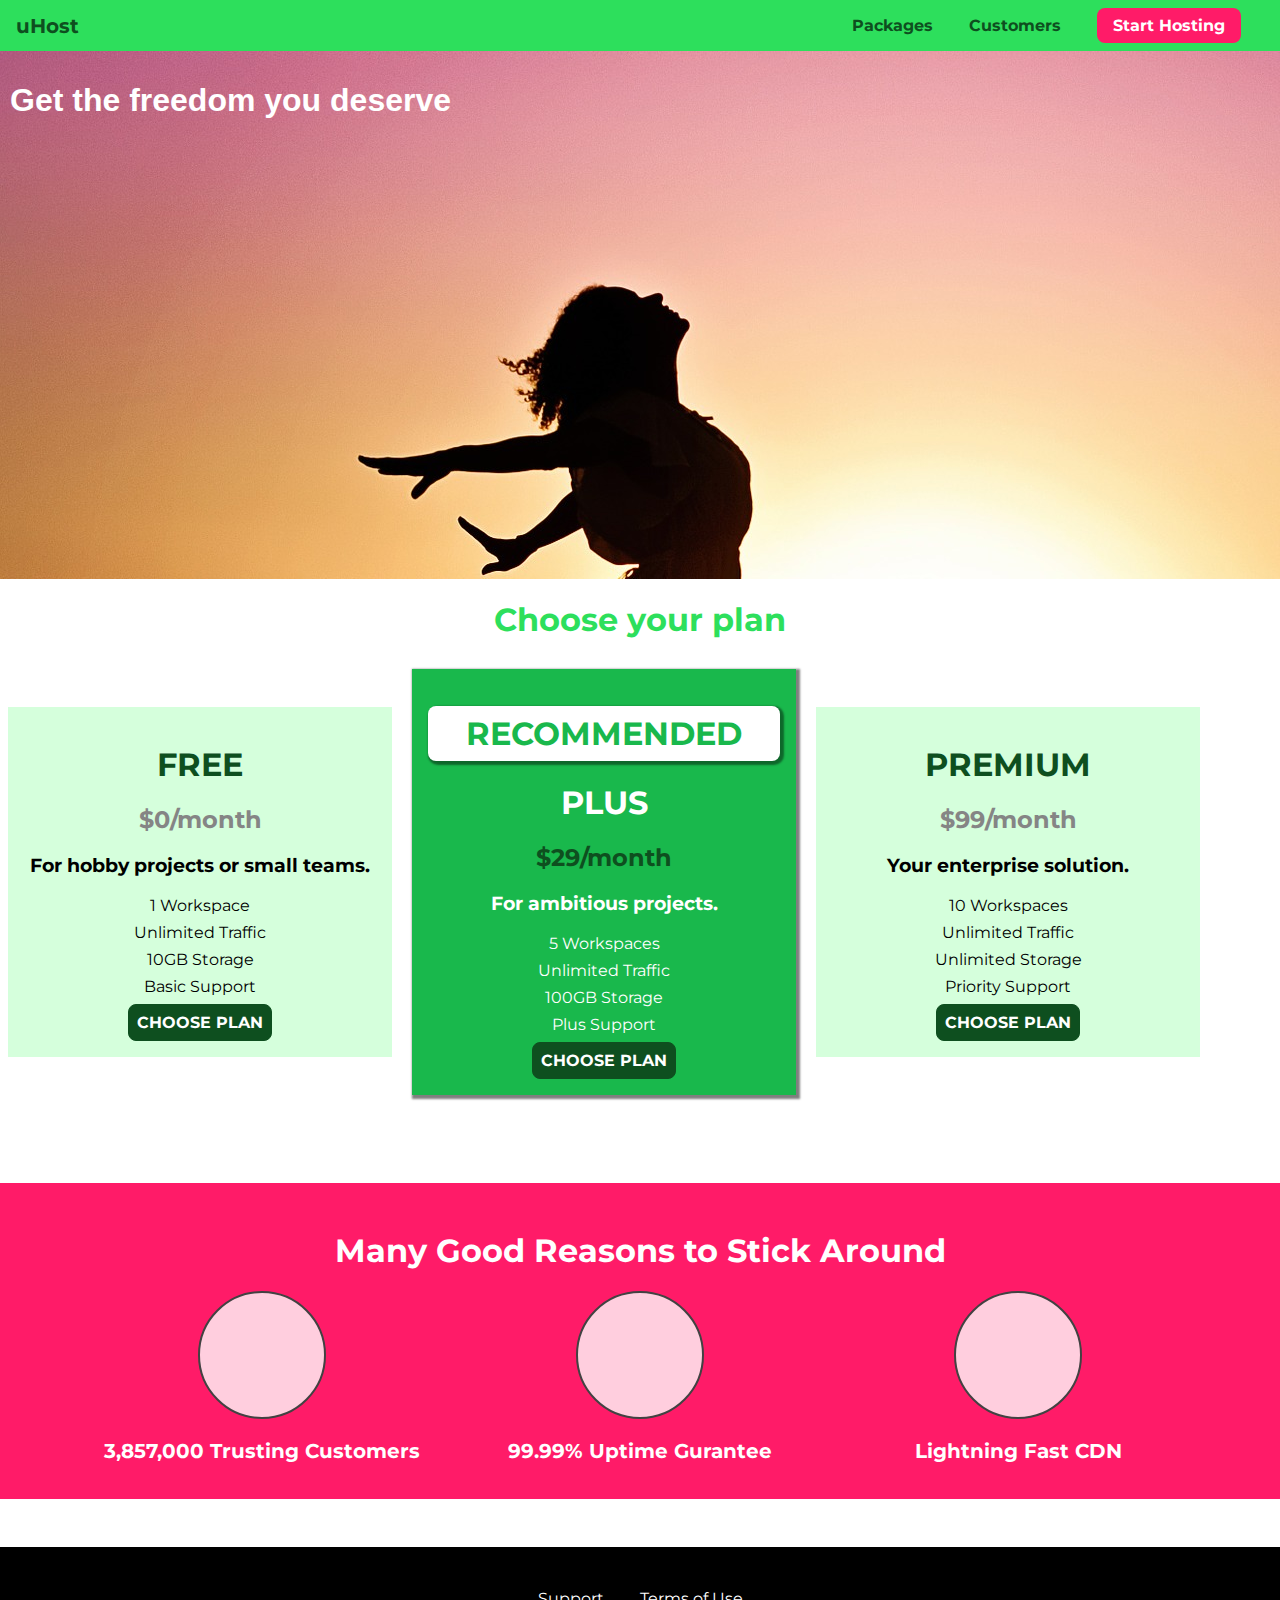
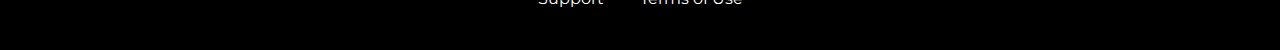
<file: index.html>
<!doctype html>

<head>

<title>uHost</title>

<link rel="shortcut icon" href="favicon.png">

<link href="https://fonts.googleapis.com/css?family=Montserrat:400,700" rel="stylesheet">
<link rel="stylesheet" href="shared.css">
<link rel="stylesheet" href="main.css">

</head>

<style>


</style>

<body>
    <header class="main-header">
        <div>
            <a class="main-header__brand" href="index.html">
                uHost
            </a>
        </div>
        <nav class="main-nav">
            <ul class="main-nav-items">
                <li class="main-nav__item">
                    <a href="packages/index.html">Packages</a>
                </li>
                <li class="main-nav__item">
                    <a href="customers">Customers</a>
                </li>
                <li class="main-nav__item main-nav__item--cta">
                    <a href="start-hosting/index.html">Start Hosting</a>
                </li>
             </ul>
         </nav>
        
    </header>
    <main>
        <section id="product-overview">
            
            <h1>Get the freedom you deserve</h1>
        </section>
        <section id="plans">
            <h1 class="section-title">Choose your plan</h1>
            <div>
                    <article class="plan">
                        <h1 class="plan__title">FREE</h1>
                        <h2 class="plan__price">$0/month</h2>
                        <h3>For hobby projects or small teams.</h3>
                        <ul class="plan__features">
                            <li>1 Workspace</li>
                            <li>Unlimited Traffic</li>
                            <li>10GB Storage</li>
                            <li>Basic Support</li>
                        </ul>
                        <div>
                            <button class="button">CHOOSE PLAN</button>
                        </div>
                    </article>

                    <article class="plan plan--highlighted">
                        <h1 class="plan__annotation">RECOMMENDED</h1>
                        <h1 class="plan__title">PLUS</h1>
                        <h2 class="plan__price">$29/month</h2>
                        <h3>For ambitious projects.</h3>
                        <ul class="plan__features">
                            <li>5 Workspaces</li>
                            <li>Unlimited Traffic</li>
                            <li>100GB Storage</li>
                            <li>Plus Support</li>
                        </ul>
                        <div>
                            <button class="button">CHOOSE PLAN</button>
                        </div>
                    </article>

                    <article class="plan">
                        <h1 class="plan__title">PREMIUM</h1>
                        <h2 class="plan__price">$99/month</h2>
                        <h3>Your enterprise solution.</h3>
                        <ul class="plan__features">
                            <li>10 Workspaces</li>
                            <li>Unlimited Traffic</li>
                            <li>Unlimited Storage</li>
                            <li>Priority Support</li>
                        </ul>
                        <div>
                            <button class="button">CHOOSE PLAN</button>
                        </div>
                    </article>
                </div>
        </section>
        <section id="key-features">
            <h1 class="section-title">Many Good Reasons to Stick Around</h1>
            <ul class="key-feature__list">
                <li class="key-feature">
                    <div class="key-feature__image">


                    </div>
                    <p class="key-feature__description">3,857,000 Trusting Customers</p>
                
                </li>
                <li class="key-feature">
                    <div class="key-feature__image">

                    </div>
                    <p class="key-feature__description">99.99% Uptime Gurantee</p>
                </li>
                <li class="key-feature">
                    <div class="key-feature__image">

                    </div >
                    <p class="key-feature__description">Lightning Fast CDN</p>
                </li>
            </ul>
        </section>
    </main>
    <footer class="main-footer">
            <nav>
                <ul class="main-footer__links">
                    <li class="main-footer__link">
                        <a href="#">Support</a>
                    </li>
                    <li class="main-footer__link">
                        <a href="#">Terms of Use</a>
                    </li>
                </ul>
            </nav>
        </footer>

</body>
</file>
<file: shared.css>
* {
    box-sizing: border-box;
}

body {
    font-family: 'montserrat', sans-serif;
    margin: 0;

}

.main-header {
    width: 100%;
    padding: 0 16px;
    background: #2ddf5c;
}

.main-header > div {
    display: inline-block;
    vertical-align: middle;
}

.main-header__brand {
    color: #0e4f1f;
    text-decoration: none;
    font-weight: bold;
    font-size: 20px;

}

.main-nav {
    display: inline-block;
    text-align: right;
    width: calc(100% - 74px);
    vertical-align: middle;
    
}

.main-nav__items {
    margin: 0;
    padding: 0;
    list-style: none;
    
}

.main-nav__item {
    display: inline-block;
    margin: 0 16px;
}

.main-nav__item a {
    text-decoration: none;
    color: #0e4f1f;
    font-weight: bold;
    padding: 3px 0;
    

}

.main-nav__item a:hover,
.main-nav__item a:active {
    color: white;
    border-bottom: 5px solid white;

}

.main-nav__item--cta a {
    color: white;
    background-color: #ff1b68;
    padding: 8px 16px;
    border-radius: 8px;
}

.main-nav__item--cta a:hover,
.main-nav__item--cta a:active {
    color: #ff1b68;
    background: white;
    border: none;
}

.main-footer {
    background: black;
    padding: 42px;
    margin-top: 48px;
}

.main-footer__links {
    list-style: none;
    text-align: center;
    margin: 0;
    padding: 0;
}

.main-footer__link {
    display: inline-block;
    margin: 0 16px;
}

.main-footer__link a {
    color: white;
    text-decoration: none;
}

.main-footer__link a:hover,
.main-footer__link a:active {
    color: #ff1b68;
}
</file>
<file: main.css>
* {
    box-sizing: border-box;
}

body {
    font-family: 'montserrat', sans-serif;
    margin: 0;
    
    
}

#product-overview {
    background: url("freedom.jpg");
    width: 100%;
    height: 528px;
    padding: 10px;
}

.section-title {
    color: #2ddf5c;
    text-align: center;
    
}

#product-overview h1 {
    color: white;
    font-family: 'Anton', sans-serif;
}

.plan {
    background: #d5ffdc;
    text-align: center;
    padding: 16px;
    margin: 8px;
    display: inline-block;
    width: 30%;
    vertical-align: middle;

}

.plan--highlighted {
    background: #19b84c;
    color: white;
    box-shadow: 2px 2px 2px 2px rgba(0, 0, 0, .5)
}

.plan__annotation {
    background: white;
    color: #19b84c;
    padding: 8px;
    box-shadow: 2px 2px 2px 2px rgba(0, 0, 0, 0.438);
    border-radius: 8px;
}

.plan__features {
    list-style: none;
    margin: 0;
    padding: 0;
}

.plan__features li {
    margin: 8px 0;
}

.plan__title {
    color: #0e4f1f;
}

.plan__price {
    color: #858585;
}

.plan--highlighted .plan__price {
    color: #0e4f1f;
}

.plan--highlighted .plan__title {
    color: white;
}

.button {
    background: #0e4f1f;
    color: white;
    font: inherit;
    border: 1.5px solid #0e4f1f;
    padding: 8px;
    border-radius: 8px;
    font-weight: bold;
    cursor: pointer;
}

.button:hover,
.button:active {
    background: white;
    color: darkgreen;
    
}

.button:focus {
    outline: none;
}

.main-header {
    width: 100%;
    padding: 0 16px;
    background: #2ddf5c;
}

.main-header > div {
    display: inline-block;
    vertical-align: middle;
}

.main-header__brand {
    color: #0e4f1f;
    text-decoration: none;
    font-weight: bold;
    font-size: 20px;

}

.main-nav {
    display: inline-block;
    text-align: right;
    width: calc(100% - 74px);
    vertical-align: middle;
    
}

.main-nav__items {
    margin: 0;
    padding: 0;
    list-style: none;
    
}

.main-nav__item {
    display: inline-block;
    margin: 0 16px;
}

.main-nav__item a {
    text-decoration: none;
    color: #0e4f1f;
    font-weight: bold;
    padding: 3px 0;
    

}

.main-nav__item a:hover,
.main-nav__item a:active {
    color: white;
    border-bottom: 5px solid white;

}

.main-nav__item--cta a {
    color: white;
    background-color: #ff1b68;
    padding: 8px 16px;
    border-radius: 8px;
}

.main-nav__item--cta a:hover,
.main-nav__item--cta a:active {
    color: #ff1b68;
    background: white;
    border: none;
}

#key-features {
    background: #ff1b68;
    margin-top: 80px;
    padding: 16px;
}
#key-features .section-title {
    color: white;
    margin-top: 32px;
}

.key-feature__list {
    list-style: none;
    margin: 0;
    padding: 0;
    text-align: center;
}

.key-feature {
    display: inline-block;
    width: 30%;
    vertical-align: top;
}

.key-feature__image {
    background: #ffcede;
    width: 128px;
    height: 128px;
    border: 2px solid #424242;
    border-radius: 50%;
    margin: 0 auto;
}

.key-feature__description {
    text-align: center;
    font-weight: bold;
    color: white;
    font-size: 20px;
}

.main-footer {
    background: black;
    padding: 42px;
    margin-top: 48px;
}

.main-footer__links {
    list-style: none;
    text-align: center;
    margin: 0;
    padding: 0;
}

.main-footer__link {
    display: inline-block;
    margin: 0 16px;
}

.main-footer__link a {
    color: white;
    text-decoration: none;
}

.main-footer__link a:hover,
.main-footer__link a:active {
    color: #ff1b68;
}
</file>
